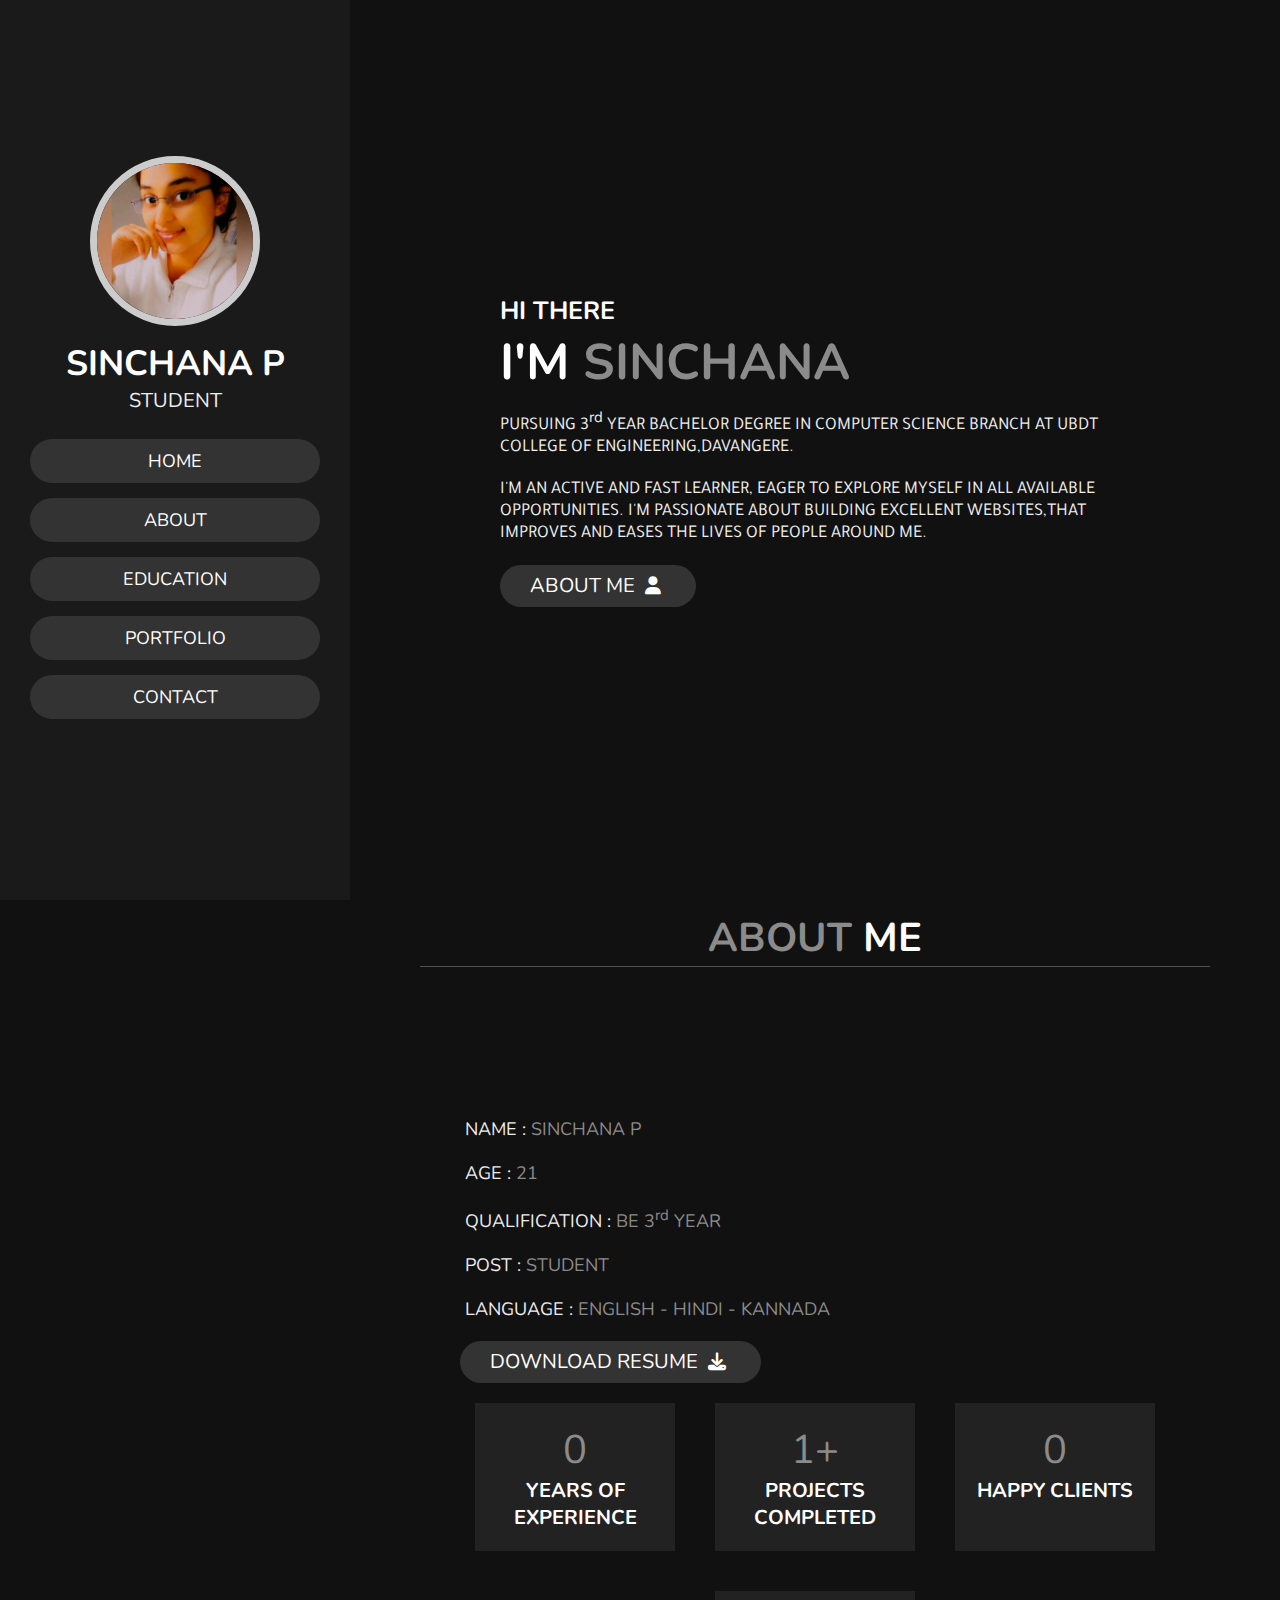
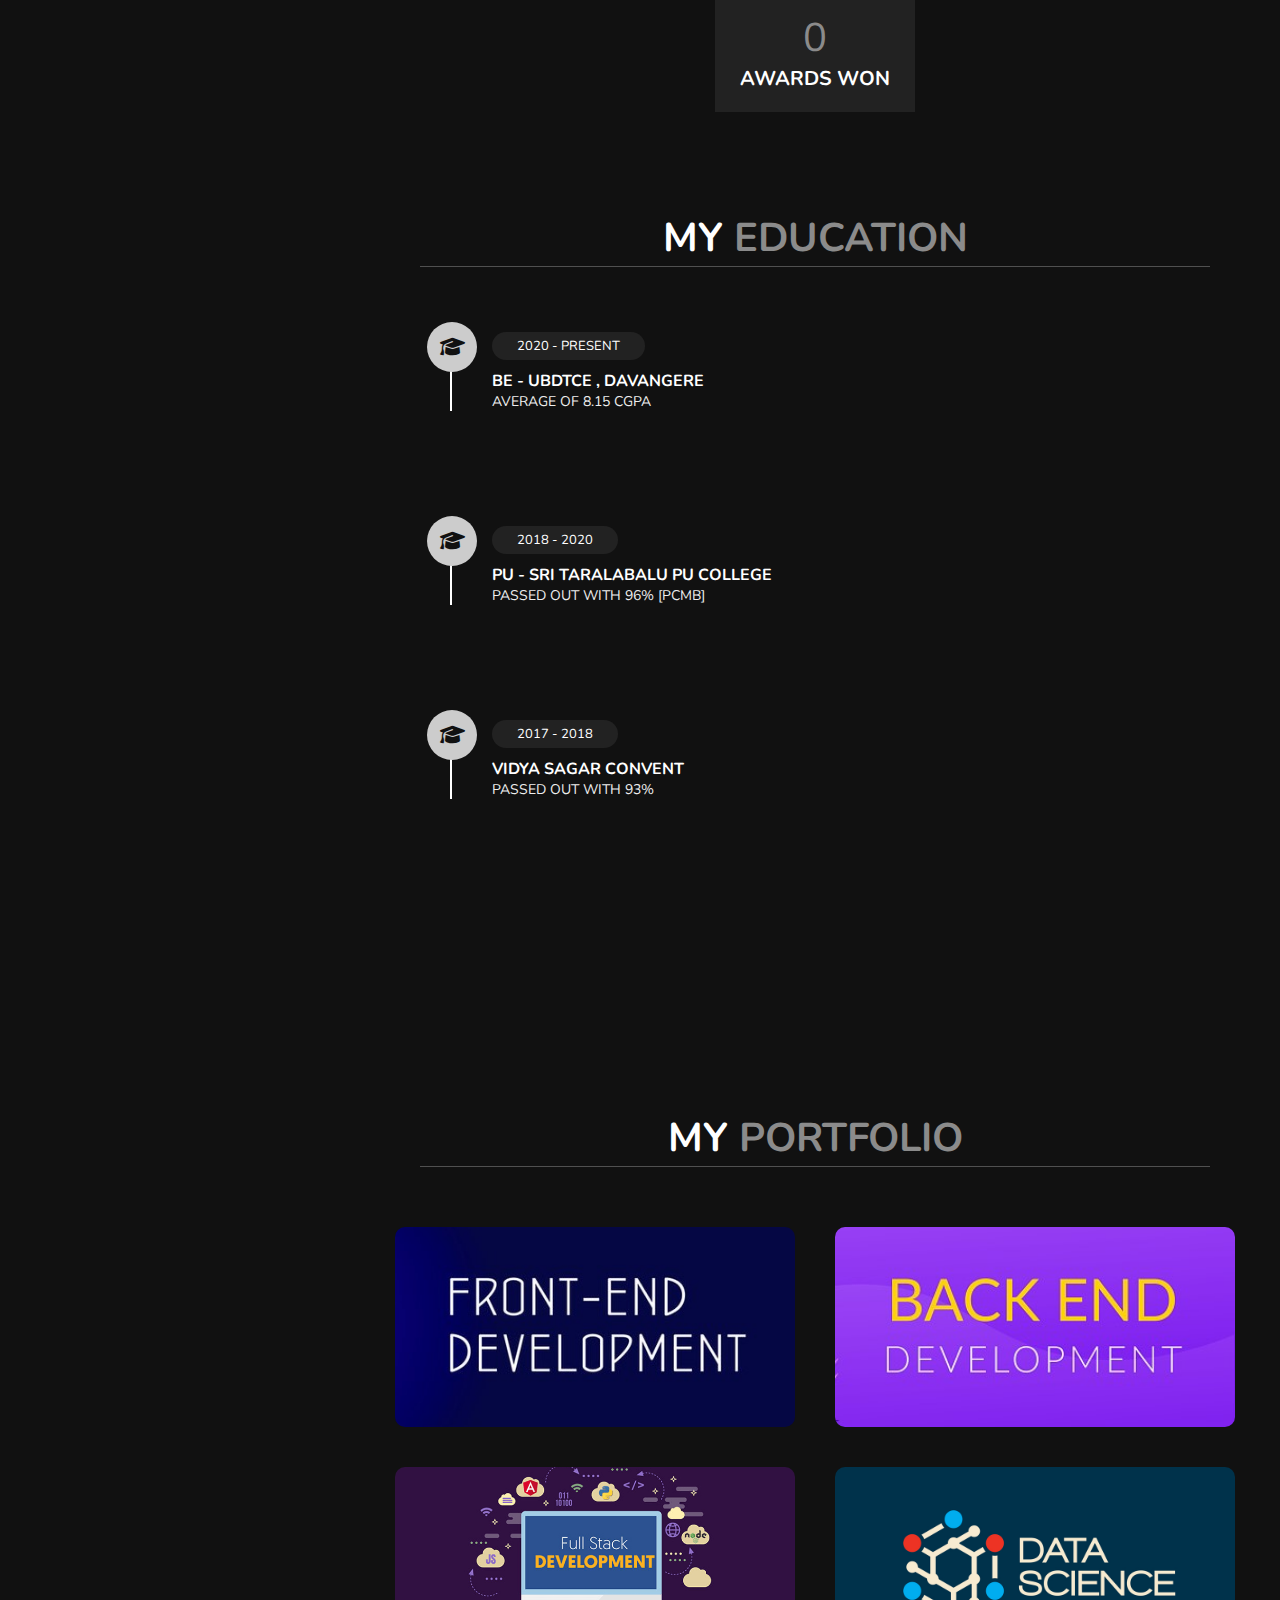
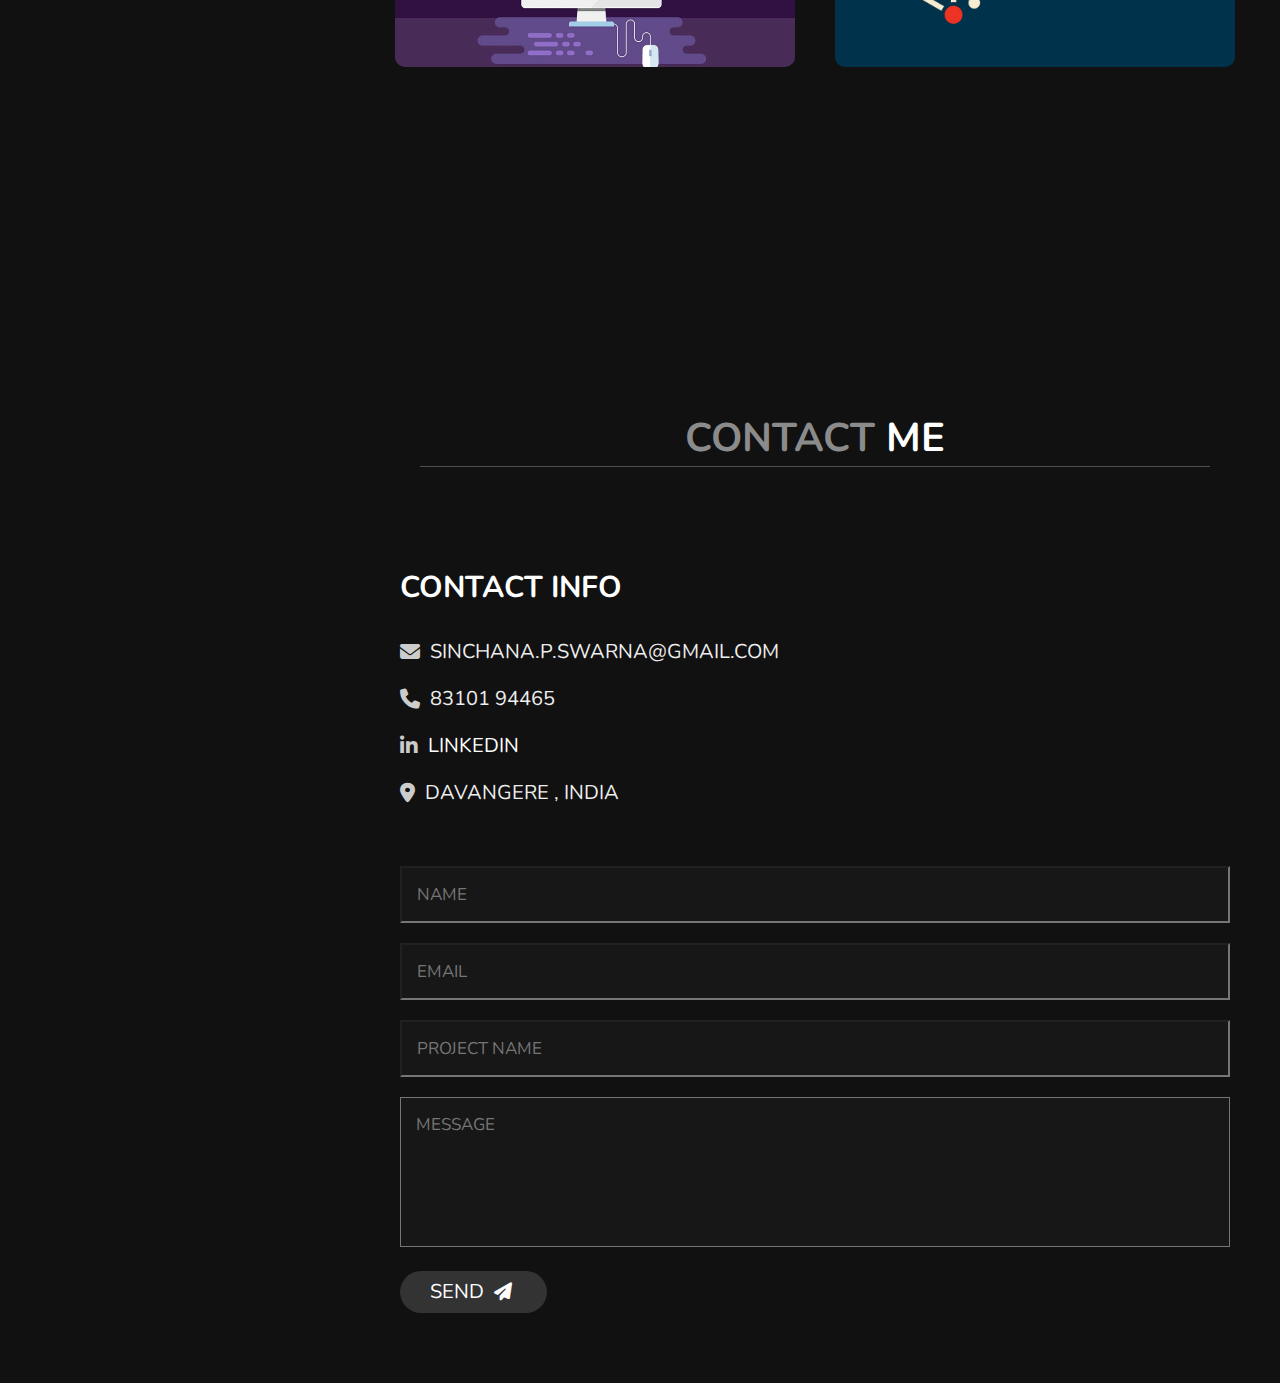
<file: index.html>
<!DOCTYPE html>
<html lang="en">
<head>
    <meta charset="UTF-8">
    <meta http-equiv="X-UA-Compatible" content="IE=edge">
    <meta name="viewport" content="width=device-width, initial-scale=1.0">
    <title>Portfolio</title>

    <!-- font awesome cdn link-->
    <link rel="stylesheet" href="https://cdnjs.cloudflare.com/ajax/libs/font-awesome/6.1.0/css/all.min.css">

    <!-- custom css file link-->
    <link rel="stylesheet" href="style.css">
</head>
<body>

   <!-- header section starts --> 

   <header>

      <div class="user">
          <img src="images/profile.jpg" alt="">
          <h3 class="name">SINCHANA P</h3>
          <p class="post">Student</p>
      </div>

      <nav class="navbar">
          <ul>
              <li><a href="#home">home</a></li>
              <li><a href="#about">About</a></li>
              <li><a href="#education">education</a></li>
              <li><a href="#portfolio">portfolio</a></li>
              <li><a href="#contact">contact</a></li>
          </ul>
      </nav>
   </header>
   <!-- header section ends --> 

   <!--menu bar starts-->
   <div id="menu" class="fas fa-bars"></div>

   <!--home section starts-->

   <section class="home" id="home">
         
       <h3>HI THERE</h3>
       <h1>I'M <span>SINCHANA</span></h1>  
       <p>Pursuing 3<sup style="text-transform: lowercase;">rd</sup> year Bachelor degree in Computer Science branch at UBDT college of Engineering,davangere. </p>
       <p>I'm an active and fast learner, eager to explore myself in all available opportunities.
        
        I'm passionate about building excellent Websites,that improves and eases the lives of people around me. </p>
        <a href="#about"><button class="btn">about me <i class="fas fa-user"></i></button></a>

   </section>

   <!--home section ends-->

   <!--about section starts-->
    
   <section class="about" id="about">

   <h1 class="heading"><span>about</span> me </h1>

   <div class="row">

      <div class="info">
          <h3><span>name :</span>sinchana p</h3>
          <h3><span>age :</span>21</h3>
          <h3><span>qualification :</span>BE 3<sup style="text-transform: lowercase;">rd</sup> year</h3>
          <h3><span>post :</span>student</h3>
          <h3><span>language :</span>english - hindi - kannada</h3>
          <a href="Resume.pdf" download><button class="btn">Download Resume <i class="fas fa-download"></i></button></a>
      </div>

      <div class="counter">

        <div class="box">
            <span>0</span>
            <h3>years of experience</h3>
        </div>

        <div class="box">
            <span>1+</span>
            <h3>Projects completed</h3>
        </div>

        <div class="box">
            <span>0</span>
            <h3>Happy clients</h3>
        </div>

        <div class="box">
            <span>0</span>
            <h3>Awards won</h3>
        </div>
      </div>
   </div>

   </section>
   <!--about section ends-->


  <!-- education section starts-->
 
   <section class="education" id="education">

    <h1 class="heading">my <span>education</span></h1>

    <div class="box-container">
         <div class="box">
             <i class="fas fa-graduation-cap"></i>
             <span>2020 - present</span>
             <h3>BE - UBDTCE , Davangere</h3>
             <p>average of 8.15 CGPA </p>
         </div>

         <div class="box">
            <i class="fas fa-graduation-cap"></i>
            <span>2018 - 2020</span>
            <h3>PU - Sri Taralabalu Pu College</h3>
            <p>passed out with 96% [pcmb]</p>
        </div>  

        <div class="box">
            <i class="fas fa-graduation-cap"></i>
            <span>2017 - 2018</span>
            <h3>vidya sagar convent</h3>
            <p>passed out with 93% </p>
        </div>
    </div>

   </section>

   <!-- education section ends-->

   <!--portfolio section starts-->
 

   <section class="portfolio" id="portfolio">

    <h1 class="heading">my <span>portfolio</span></h1>

    <div class="box-container-home">
        <div class="box-home" >
            <a href="fep.html" target="_blank">
                <img src="images/fe2n.jpg" alt=""> 
                Front End Projects
            </a>
        </div>
        <div class="box-home" >
            <a href="bep.html" target="_blank">
                <img src="images/be2n.jpg" alt=""> 
                Back End Projects
            </a>
        </div>
        <div class="box-home" >
            <a href="fsp.html" target="_blank">
                <img src="images/fs.png" alt=""> 
                Full Stack Projects
            </a>
        </div>
        <div class="box-home" >
            <a href="dsp.html" target="_blank">
                <img src="images/ds.jpg" alt=""> 
                Front End Projects
            </a>
        </div>

    </div>

   </section>

   <!--portfolio section ends-->


  <!-- contact section starts-->

   <section class="contact" id="contact">

    <h1 class="heading"><span>contact</span> me </h1>

     <div class="row">

         <div class="content">

             <h3 class="title">contact info</h3>

             <div class="info">
                 <h3><i class="fas fa-envelope"></i>sinchana.p.swarna@gmail.com</h3>
                 <h3><i class="fas fa-phone"></i>83101 94465</h3>
                 <h3><i class="fa-brands fa-linkedin-in"></i><a href="https://www.linkedin.com/in/sinchana-p-gudagi/" target="_blank"> linkedin </a></h3>
                 <h3><i class="fas fa-map-marker-alt"></i> Davangere , India</h3>
             </div>

         </div>

    <!-- <form action="https://formsubmit.co/sofia.suziee@gmail.com" method="POST" /> -->
    <!-- <form action="https://formsubmit.co/el/foyesu" method="POST" /> -->
    <!-- <form action="https://formspree.io/f/xpzgqell" method="POST" /> -->    <!-- with reCaptcha -->
    
    <form action="https://formspree.io/f/xpzgqell" method="POST" />
    
         <input type="text" placeholder="name" name="uname" class="box">
         <input type="email" placeholder="email" name="email" class="box">
         <input type="text" placeholder="project name" name="project" class="box">
         <textarea name="" id="" cols="30" rows="10" name="msg" class="box message" placeholder="message"></textarea>
         <button type="submit" class="btn">send <i class="fas fa-paper-plane"></i></button>

     </form>

     </div>

   </section>
  
  <!-- contact section ends-->

  <!--scroll top button-->

  <a href="#home" class="top" class="btn">
      <i class="fas fa-arrow-up"></i>
  </a>




<!-- jquery cdn link-->
<script src="https://cdnjs.cloudflare.com/ajax/libs/jquery/3.6.0/jquery.min.js"></script>

<!--custom js file link -->
<script src="script.js"></script>


</body>
</html>
</file>
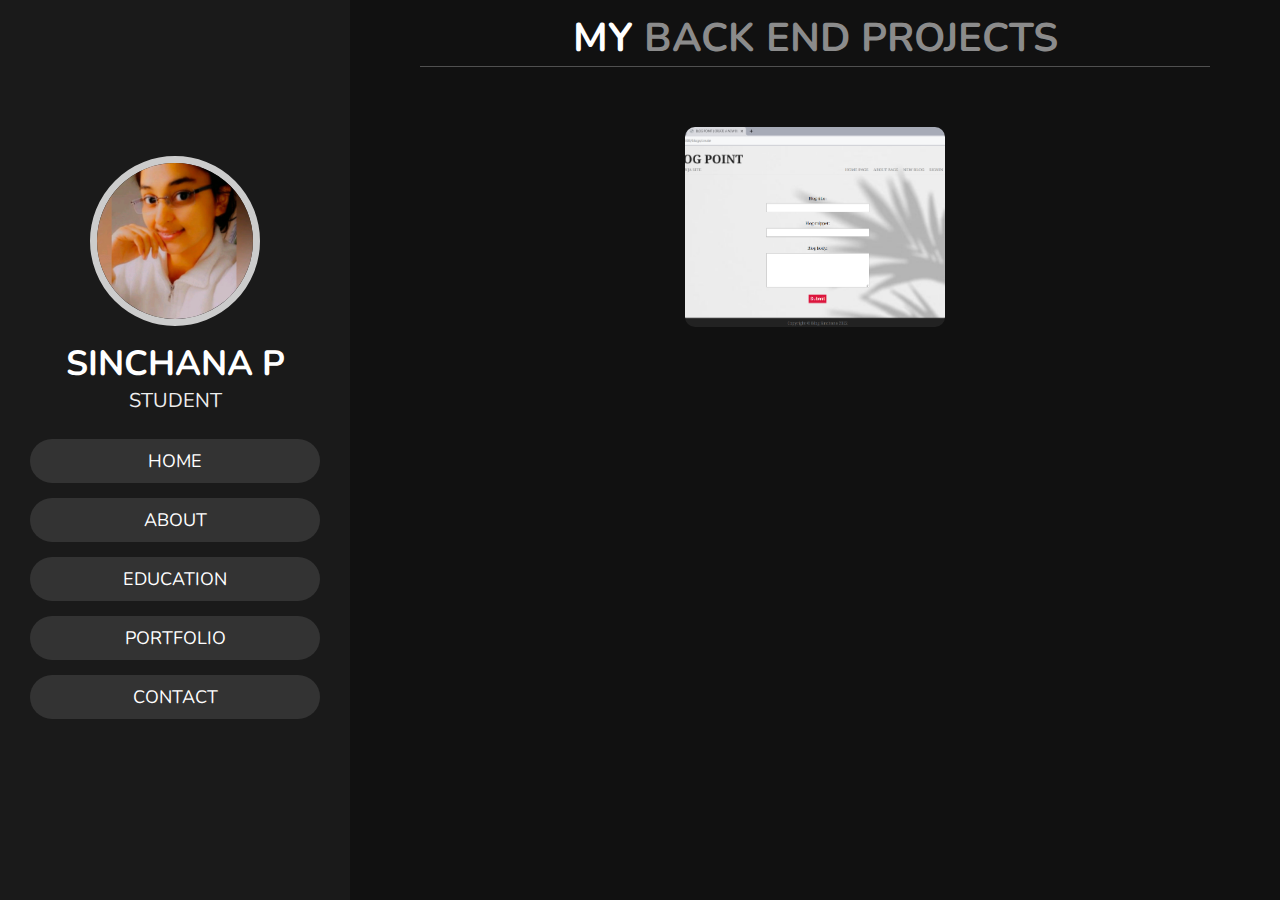
<file: bep.html>
<!DOCTYPE html>
<html lang="en">
<head>
    <meta charset="UTF-8">
    <meta http-equiv="X-UA-Compatible" content="IE=edge">
    <meta name="viewport" content="width=device-width, initial-scale=1.0">
    <title>Back End Projects</title>

    <!-- font awesome cdn link-->
    <link rel="stylesheet" href="https://cdnjs.cloudflare.com/ajax/libs/font-awesome/6.1.0/css/all.min.css">

    <!-- custom css file link-->
    <link rel="stylesheet" href="style.css">
</head>
<body>

   <!-- header section starts --> 

   <header>

      <div class="user">
          <img src="images/profile.jpg" alt="">
          <h3 class="name">SINCHANA P</h3>
          <p class="post">Student</p>
      </div>

      <nav class="navbar">
          <ul>
              <li><a href="index.html">home</a></li>
              <li><a href="index.html">About</a></li>
              <li><a href="index.html">education</a></li>
              <li><a href="index.html">portfolio</a></li>
              <li><a href="index.html">contact</a></li>
          </ul>
      </nav>
   </header>
   <!-- header section ends --> 

   <!--menu bar starts-->
   <div id="menu" class="fas fa-bars"></div>



   <section class="portfolio" id="portfolio">

    <h1 class="heading">my <span>back end projects</span></h1>

    <div class="box-container">
        <div class="box" >
            <a href="https://github.com/sinchana-P/blogs" target="_blank">
                <img src="images/BLOG.png" alt=""> 
            </a> 
        </div>

        
    </div>
   </section>


  
  <!-- contact section ends-->

  <!--scroll top button-->

  <a href="#home" class="top" class="btn">
      <i class="fas fa-arrow-up"></i>
  </a>




<!-- jquery cdn link-->
<script src="https://cdnjs.cloudflare.com/ajax/libs/jquery/3.6.0/jquery.min.js"></script>

<!--custom js file link -->
<script src="script.js"></script>


</body>
</html>
</file>
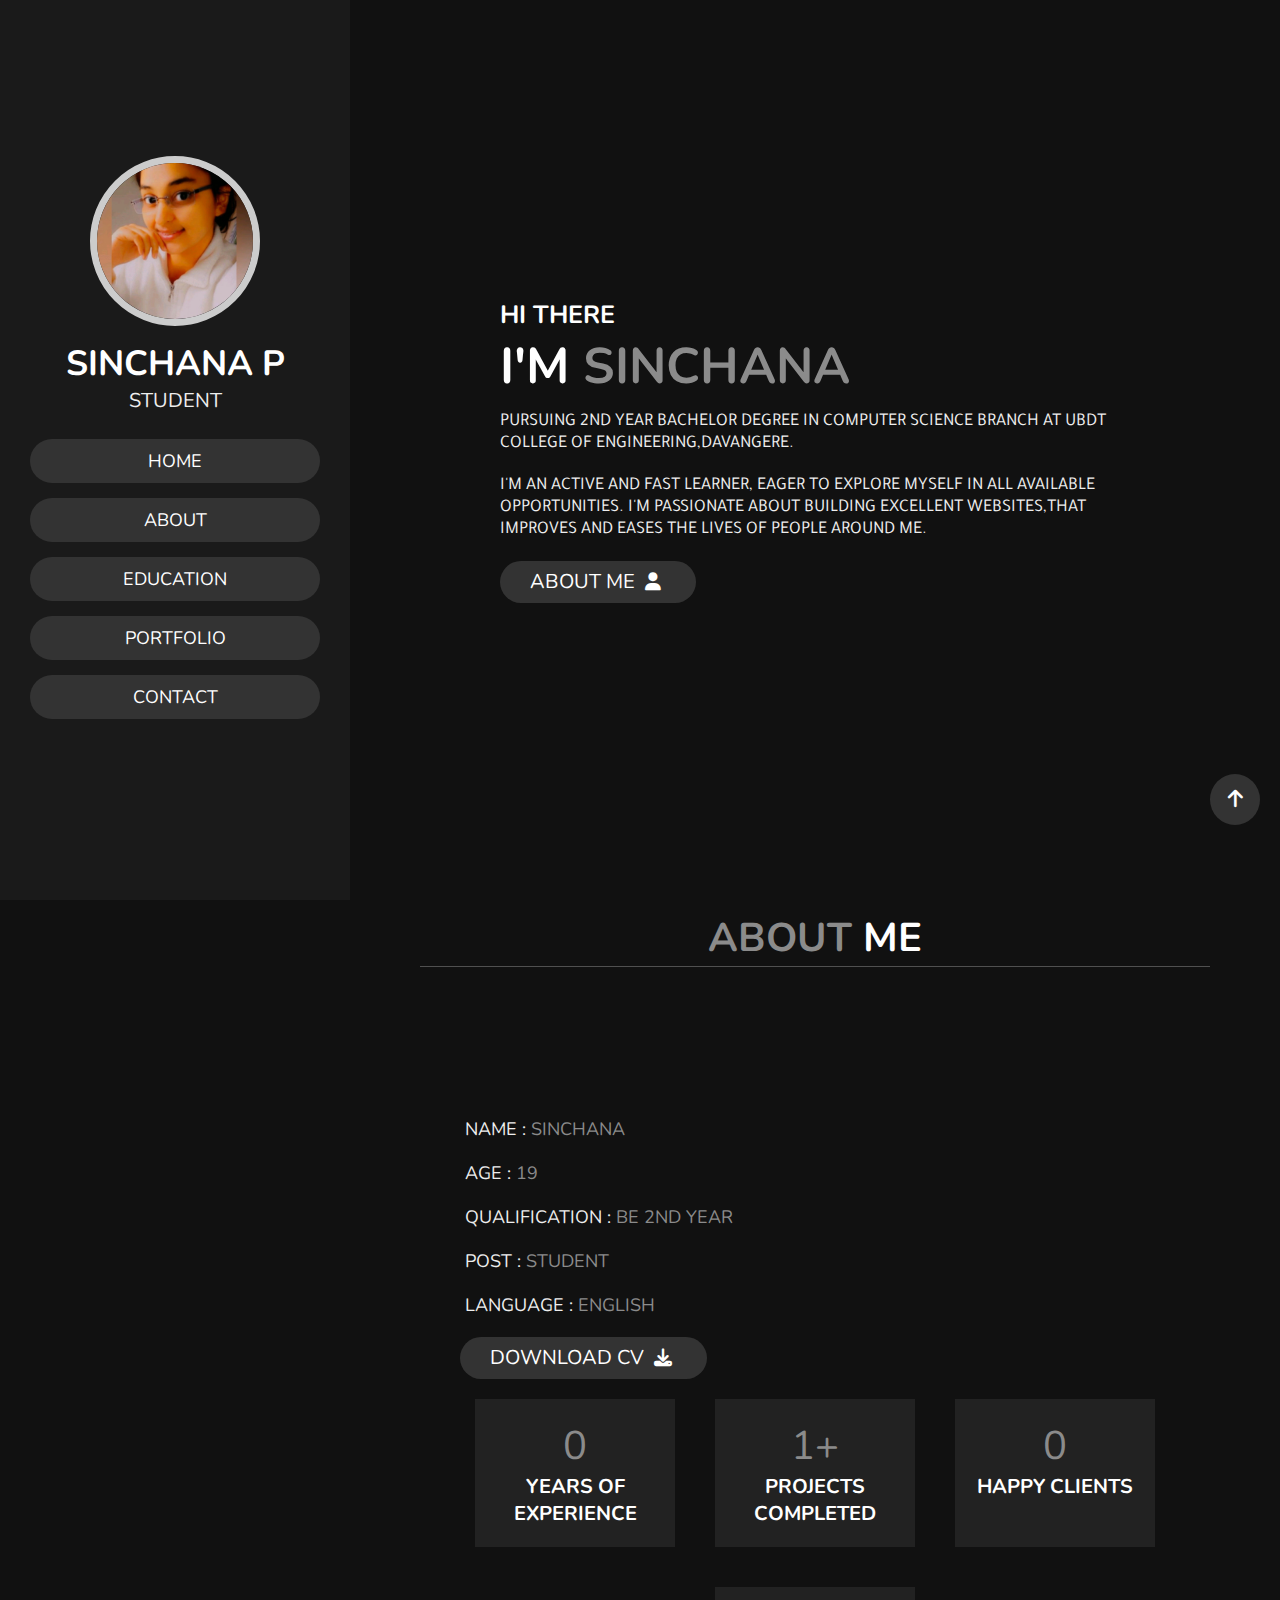
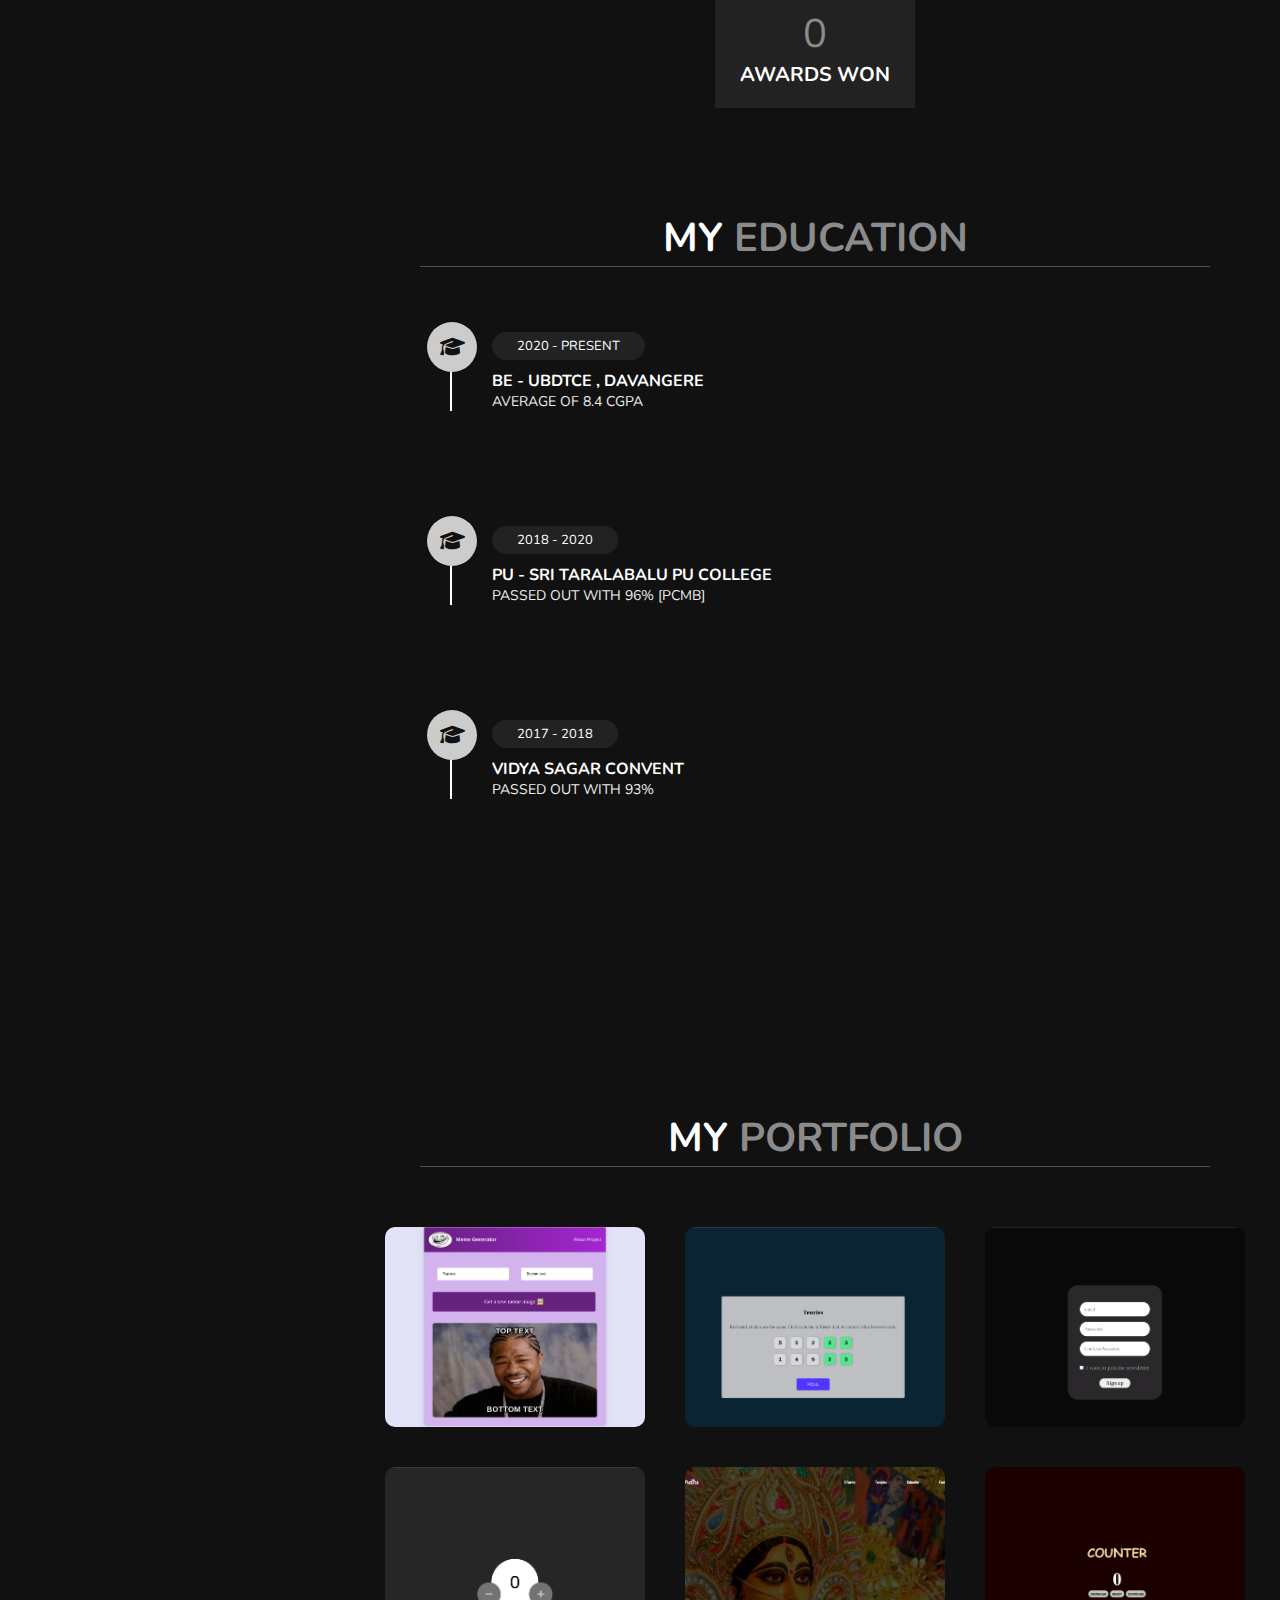
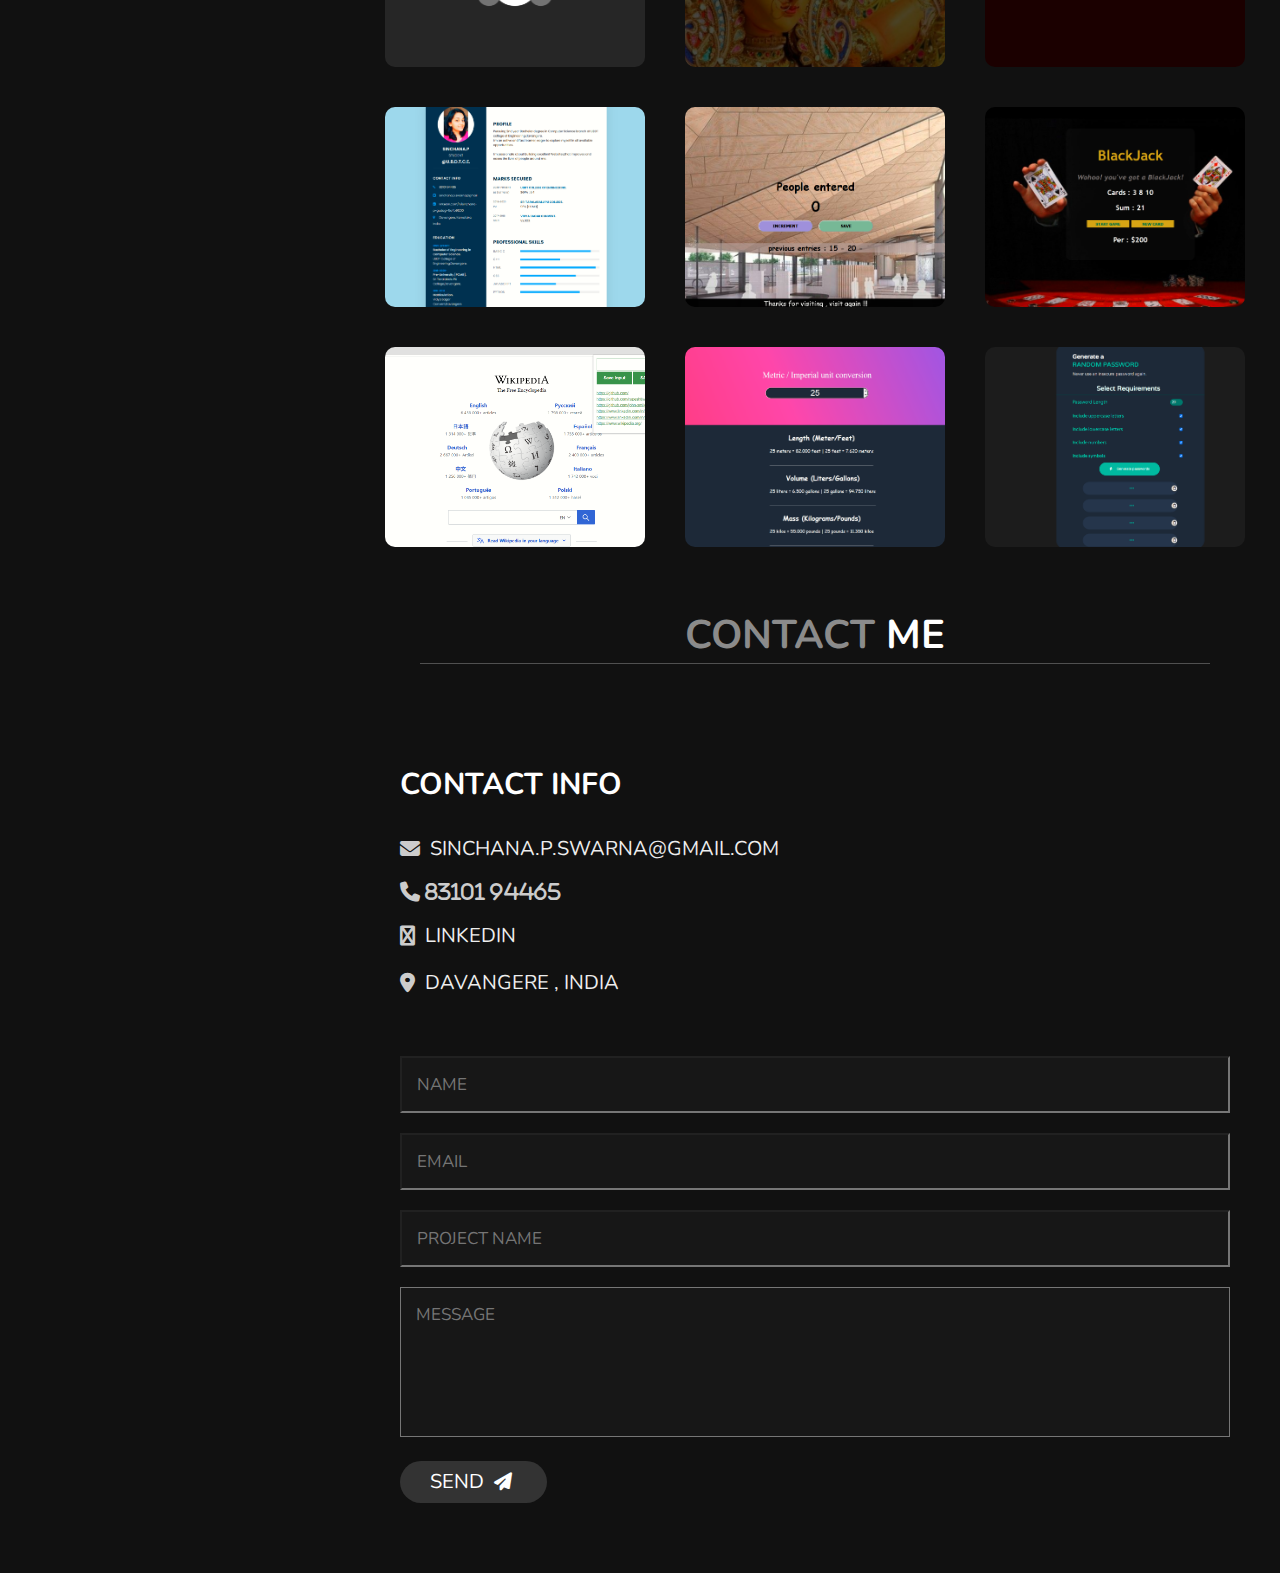
<file: demo.html>
<!DOCTYPE html>
<html lang="en">
<head>
    <meta charset="UTF-8">
    <meta http-equiv="X-UA-Compatible" content="IE=edge">
    <meta name="viewport" content="width=device-width, initial-scale=1.0">
    <title>Portfolio</title>

    <!-- font awesome cdn link-->
    <link rel="stylesheet" href="https://cdnjs.cloudflare.com/ajax/libs/font-awesome/6.1.0/css/all.min.css">

    <!-- custom css file link-->
    <link rel="stylesheet" href="style.css">
</head>
<body>

   <!-- header section starts --> 

   <header>

      <div class="user">
          <img src="images/profile.jpg" alt="">
          <h3 class="name">SINCHANA P</h3>
          <p class="post">Student</p>
      </div>

      <nav class="navbar">
          <ul>
              <li><a href="#home">home</a></li>
              <li><a href="#about">About</a></li>
              <li><a href="#education">education</a></li>
              <li><a href="#portfolio">portfolio</a></li>
              <li><a href="#contact">contact</a></li>
          </ul>
      </nav>
   </header>
   <!-- header section ends --> 

   <!--menu bar starts-->
   <div id="menu" class="fas fa-bars"></div>

   <!--home section starts-->

   <section class="home" id="home">
         
       <h3>HI THERE</h3>
       <h1>I'M <span>SINCHANA</span></h1>  
       <p>Pursuing 2nd year Bachelor degree in Computer Science branch at UBDT college of Engineering,davangere. </p>
       <p>I'm an active and fast learner, eager to explore myself in all available opportunities.
        
        I'm passionate about building excellent Websites,that improves and eases the lives of people around me. </p>
        <a href="#about"><button class="btn">about me <i class="fas fa-user"></i></button></a>

   </section>

   <!--home section ends-->

   <!--about section starts-->
    
   <section class="about" id="about">

   <h1 class="heading"><span>about</span> me </h1>

   <div class="row">

      <div class="info">
          <h3><span>name :</span>sinchana</h3>
          <h3><span>age :</span>19</h3>
          <h3><span>qualification :</span>BE 2nd year</h3>
          <h3><span>post :</span>student</h3>
          <h3><span>language :</span>english</h3>
          <a href="#"><button class="btn">download CV <i class="fas fa-download"></i></button></a>
      </div>

      <div class="counter">

        <div class="box">
            <span>0</span>
            <h3>years of experience</h3>
        </div>

        <div class="box">
            <span>1+</span>
            <h3>Projects completed</h3>
        </div>

        <div class="box">
            <span>0</span>
            <h3>Happy clients</h3>
        </div>

        <div class="box">
            <span>0</span>
            <h3>Awards won</h3>
        </div>
      </div>
   </div>

   </section>
   <!--about section ends-->


  <!-- education section starts-->
 
   <section class="education" id="education">

    <h1 class="heading">my <span>education</span></h1>

    <div class="box-container">
         <div class="box">
             <i class="fas fa-graduation-cap"></i>
             <span>2020 - present</span>
             <h3>BE - UBDTCE , Davangere</h3>
             <p>average of 8.4 CGPA </p>
         </div>

         <div class="box">
            <i class="fas fa-graduation-cap"></i>
            <span>2018 - 2020</span>
            <h3>PU - Sri Taralabalu Pu College</h3>
            <p>passed out with 96% [pcmb]</p>
        </div>  

        <div class="box">
            <i class="fas fa-graduation-cap"></i>
            <span>2017 - 2018</span>
            <h3>vidya sagar convent</h3>
            <p>passed out with 93% </p>
        </div>
    </div>

   </section>

   <!-- education section ends-->

   <!--portfolio section starts-->
 

   <section class="portfolio" id="portfolio">

    <h1 class="heading">my <span>portfolio</span></h1>

    <div class="box-container">
        <div class="box" >
            <a href="https://sinchana-p.github.io/Meme-generator/" target="_blank">
                <img src="images/meme.png" alt=""> 
            </a> 
        </div>

        <div class="box" >
            <a href="https://sinchana-p.github.io/Tenzies-game/" target="_blank">  
                <img src="images/tenzies.png" alt=""> 
            </a> 
        </div>

        <div class="box" >
            <a href="https://sinchana-p.github.io/Sign-up-form/"target="_blank">  
                <img src="images/sign.png" alt=""> 
            </a> 
        </div>


        <div class="box" >
             <a href="https://sinchana-p.github.io/React-counter-app/ "target="_blank">  
                 <img src="images/react-counter.png" alt=""> 
            </a> 
        </div>

        <div class="box" >
         <a href="https://sinchana-p.github.io/Navratri/" target="_blank">
             <img src="images/navratri.png" alt=""> 
         </a> 
        </div>
        
        <div class="box">
            <a href="https://sinchana-p.github.io/Counter-JS-project-1/" >
               <img src="images/counter.png" alt="">
            </a>
        </div>

        <div class="box">
            <a href="https://sinchana-p.github.io/-6.Resume/">
               <img src="images/resume.png" alt="">
            </a>
        </div>

        <div class="box" >
            <a href="https://sinchana-p.github.io/Passenger-counter/" target="_blank">
                <img src="images/passenger counter.png" alt="">
            </a> 
        </div>

        <div class="box" >
            <a href="https://sinchana-p.github.io/BlackJack-game/" target="_blank">
                <img src="images/BlackJack.png" alt=""> 
            </a> 
        </div>

        <div class="box" >
            <a href="https://sinchana-p.github.io/Chrome-extension-Lead-Tracker/" target="_blank">
                <img src="images/Lead Tracker.png" alt=""> 
            </a> 
        </div>

        <div class="box" >
            <a href="https://sinchana-p.github.io/Unit-converter/" target="_blank">
                <img src="images/unitCoverter.png" alt=""> 
            </a> 
        </div>

        <div class="box" >
            <a href="https://sinchana-p.github.io/Password-generator/" target="_blank">
                <img src="images/Password generator.png" alt=""> 
            </a> 
        </div>
    </div>
   </section>

   <!--portfolio section ends-->


  <!-- contact section starts-->

   <section class="contact" id="contact">

    <h1 class="heading"><span>contact</span> me </h1>

     <div class="row">

         <div class="content">

             <h3 class="title">contact info</h3>

             <div class="info">
                 <h3><i class="fas fa-envelope"></i>sinchana.p.swarna@gmail.com</h3>
                 <h3><i class="fas fa-phone"> 83101 94465</i></h3>
                 <h3><i class="fas fa-linkedin"></i><link rel="stylesheet" href="https://www.linkedin.com/in/sinchana-p-gudagi-5a4b91200/"> linkedin </h3>
                 <h3><i class="fas fa-map-marker-alt"></i> Davangere , India</h3>
             </div>

         </div>

     <form action="">

         <input type="text" placeholder="name" class="box">
         <input type="email" placeholder="email" class="box">
         <input type="text" placeholder="project name"  class="box">
         <textarea name="" id="" cols="30" rows="10" class="box message" placeholder="message"></textarea>
         <button type="submit" class="btn">send <i class="fas fa-paper-plane"></i></button>

     </form>

     </div>

   </section>
  
  <!-- contact section ends-->

  <!--scroll top button-->

  <a href="#home" class="top" class="btn">
      <i class="fas fa-arrow-up"></i>
  </a>




<!-- jquery cdn link-->
<script src="https://cdnjs.cloudflare.com/ajax/libs/jquery/3.6.0/jquery.min.js"></script>

<!--custom js file link -->
<script src="script.js"></script>


</body>
</html>
</file>
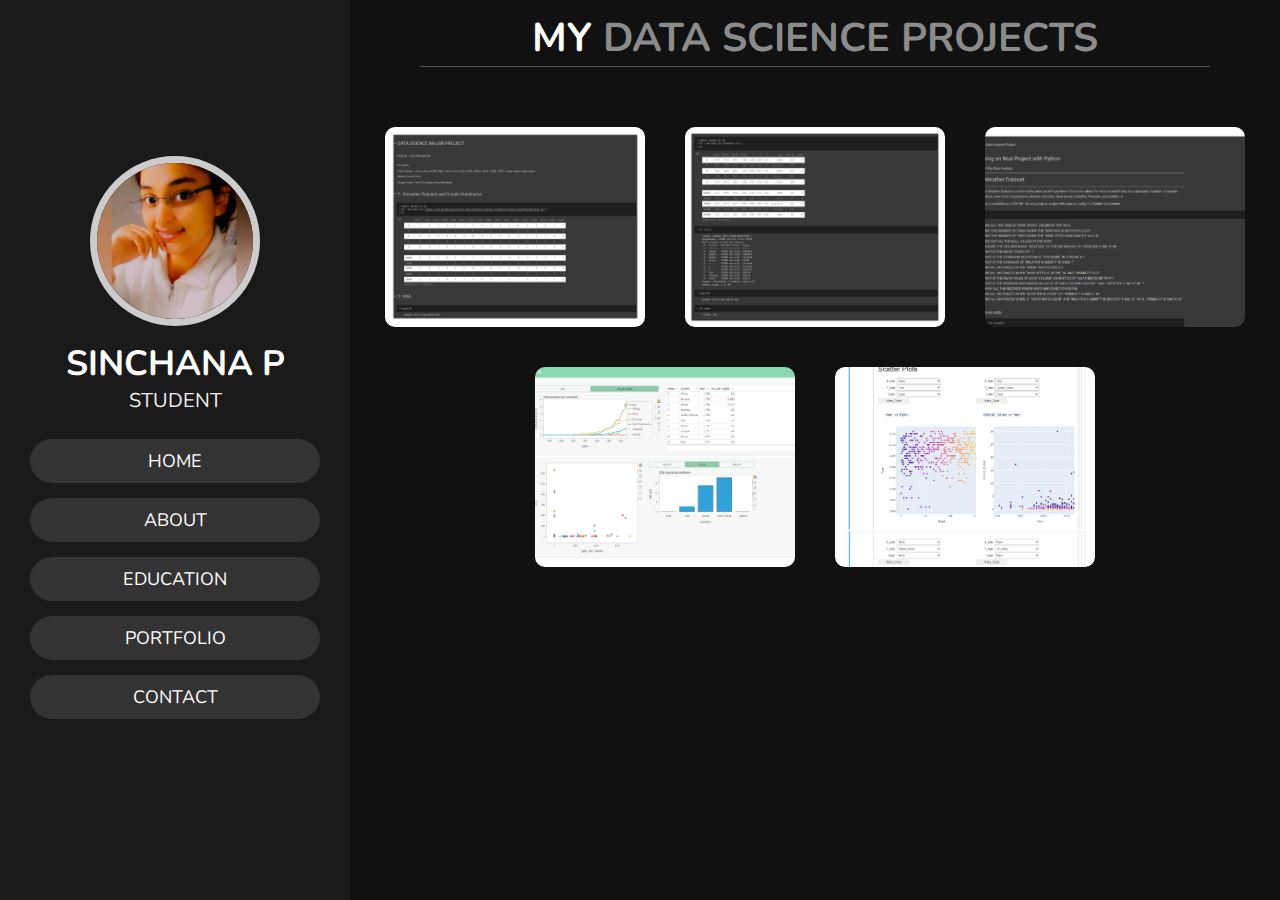
<file: dsp.html>
<!DOCTYPE html>
<html lang="en">
<head>
    <meta charset="UTF-8">
    <meta http-equiv="X-UA-Compatible" content="IE=edge">
    <meta name="viewport" content="width=device-width, initial-scale=1.0">
    <title>Back End Projects</title>

    <!-- font awesome cdn link-->
    <link rel="stylesheet" href="https://cdnjs.cloudflare.com/ajax/libs/font-awesome/6.1.0/css/all.min.css">

    <!-- custom css file link-->
    <link rel="stylesheet" href="style.css">
</head>
<body>

   <!-- header section starts --> 

   <header>

      <div class="user">
          <img src="images/profile.jpg" alt="">
          <h3 class="name">SINCHANA P</h3>
          <p class="post">Student</p>
      </div>

      <nav class="navbar">
          <ul>
              <li><a href="index.html">home</a></li>
              <li><a href="index.html">About</a></li>
              <li><a href="index.html">education</a></li>
              <li><a href="index.html">portfolio</a></li>
              <li><a href="index.html">contact</a></li>
          </ul>
      </nav>
   </header>
   <!-- header section ends --> 

   <!--menu bar starts-->
   <div id="menu" class="fas fa-bars"></div>



   <section class="portfolio" id="portfolio">

    <h1 class="heading">my <span>data science projects</span></h1>

    <div class="box-container">
        <div class="box" >
            <a href="https://drive.google.com/file/d/14Qus1fswlunqLZBd3masBRUczjPtEfKh/view?usp=sharing" target="_blank">
                <img src="images/ds-LETTER.png" alt=""> 
            </a> 
        </div>

        <div class="box" >
            <a href="https://drive.google.com/file/d/1AoZVCpJPdodsMHpfLxfxoEItPeVC5bB3/view?usp=sharing" target="_blank">
                <img src="images/ds-DIAMONDS.png" alt=""> 
            </a> 
        </div>

        <div class="box" >
            <a href="https://drive.google.com/file/d/1zTysgxFVGbyhOskmnLTSwPTCfGQGp5Jj/view?usp=sharing" target="_blank">
                <img src="images/ds-WEATHER.png" alt=""> 
            </a> 
        </div>

        <div class="box" >
            <a href="https://github.com/sinchana-P/co2_dashboard" target="_blank">
                <img src="images/co2.png" alt=""> 
            </a> 
        </div>

        <div class="box" >
            <a href="https://github.com/sinchana-P/vgs-DataVisualization" target="_blank">
                <img src="images/scatter plot data visualization.png" alt=""> 
            </a> 
        </div>

        
    </div>
   </section>

   

  
  <!-- contact section ends-->

  <!--scroll top button-->

  <a href="#home" class="top" class="btn">
      <i class="fas fa-arrow-up"></i>
  </a>




<!-- jquery cdn link-->
<script src="https://cdnjs.cloudflare.com/ajax/libs/jquery/3.6.0/jquery.min.js"></script>

<!--custom js file link -->
<script src="script.js"></script>


</body>
</html>
</file>
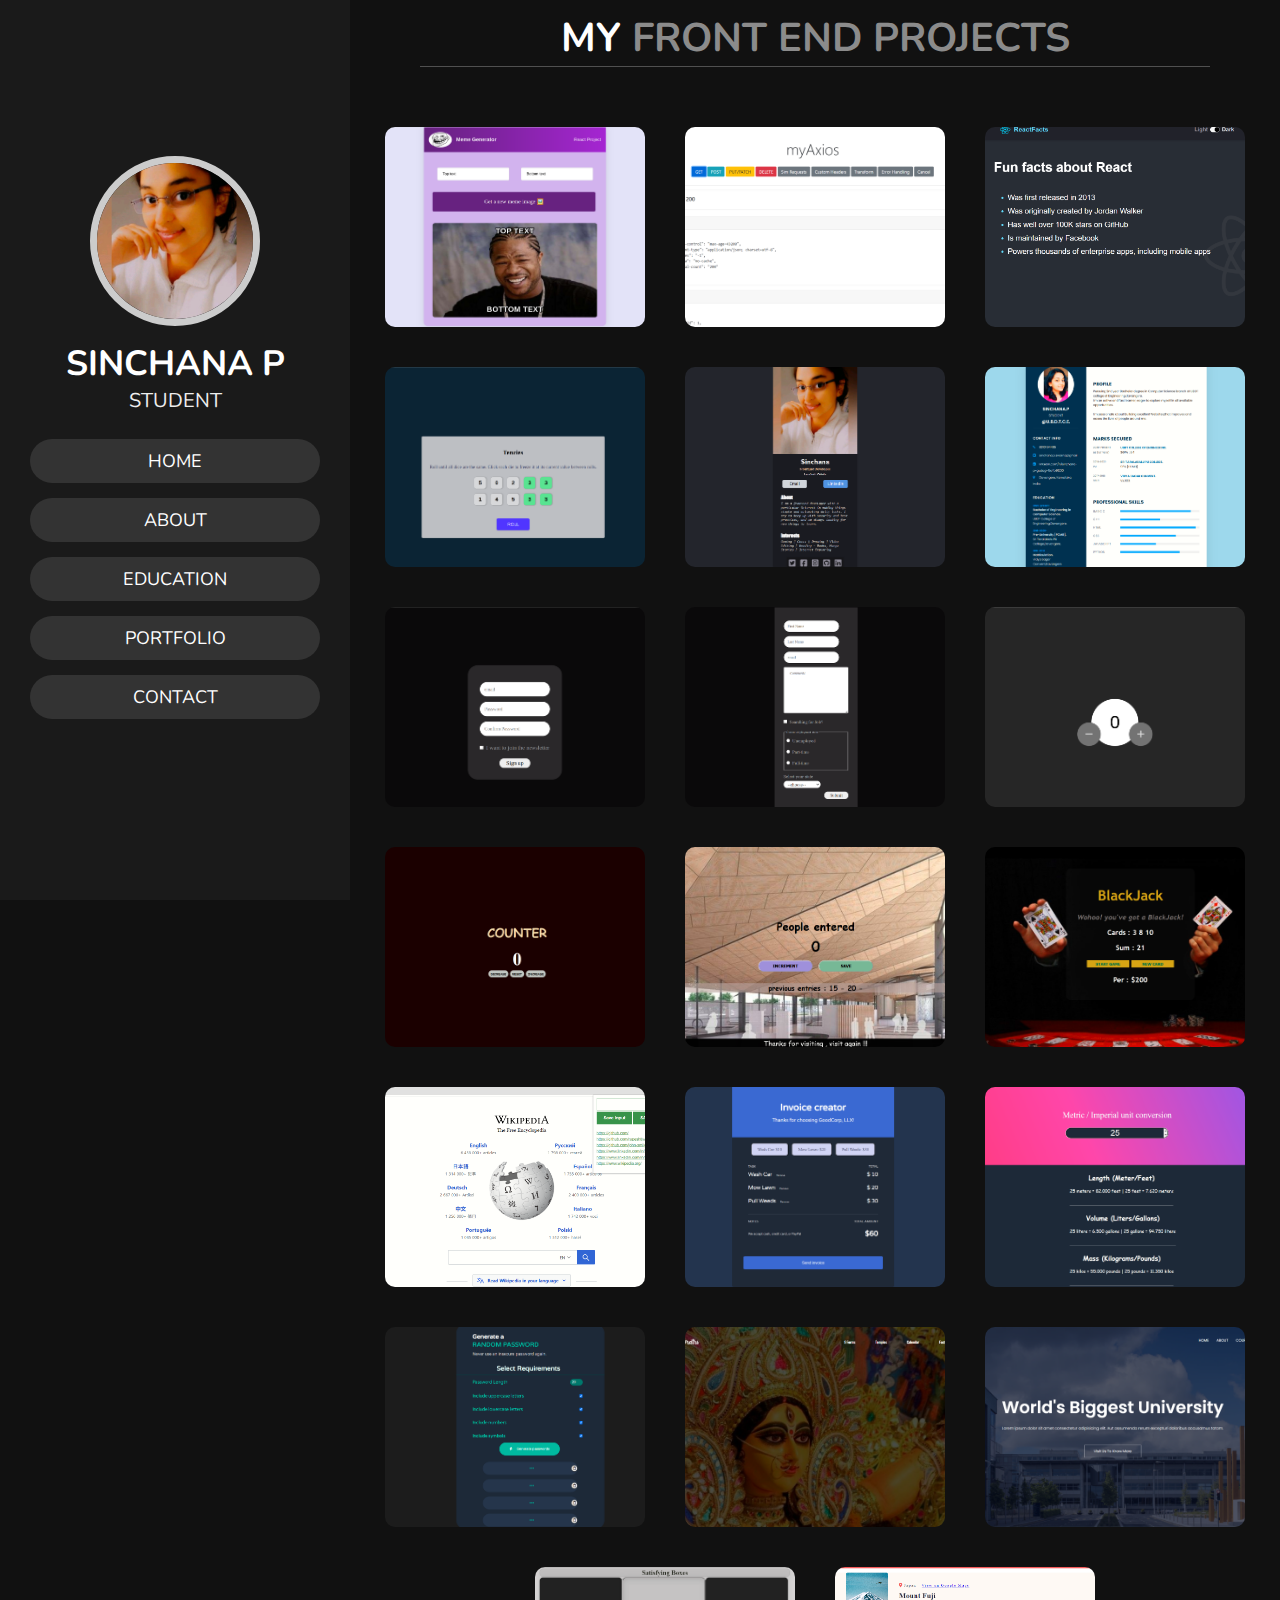
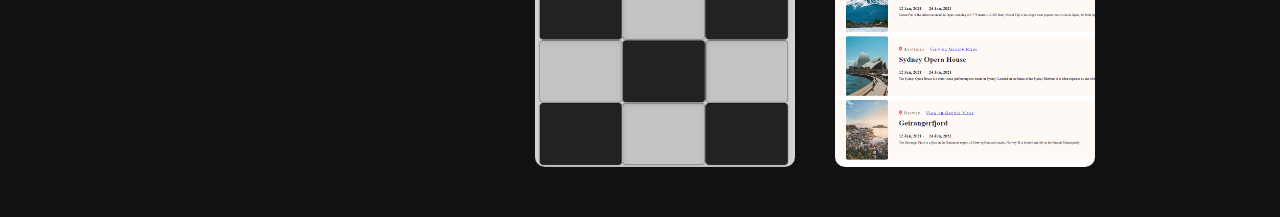
<file: fep.html>
<!DOCTYPE html>
<html lang="en">
<head>
    <meta charset="UTF-8">
    <meta http-equiv="X-UA-Compatible" content="IE=edge">
    <meta name="viewport" content="width=device-width, initial-scale=1.0">
    <title>Front End Projects</title>

    <!-- font awesome cdn link-->
    <link rel="stylesheet" href="https://cdnjs.cloudflare.com/ajax/libs/font-awesome/6.1.0/css/all.min.css">

    <!-- custom css file link-->
    <link rel="stylesheet" href="style.css">
</head>
<body>

   <!-- header section starts --> 

   <header>

      <div class="user">
          <img src="images/profile.jpg" alt="">
          <h3 class="name">SINCHANA P</h3>
          <p class="post">Student</p>
      </div>

      <nav class="navbar">
          <ul>
              <li><a href="index.html">home</a></li>
              <li><a href="index.html">About</a></li>
              <li><a href="index.html">education</a></li>
              <li><a href="index.html">portfolio</a></li>
              <li><a href="index.html">contact</a></li>
          </ul>
      </nav>
   </header>
   <!-- header section ends --> 

   <!--menu bar starts-->
   <div id="menu" class="fas fa-bars"></div>



   <section class="portfolio" id="portfolio">

    <h1 class="heading">my <span>front end projects</span></h1>

    <div class="box-container">
        <div class="box" >
            <a href="https://sinchana-p.github.io/Meme-generator/" target="_blank">
                <img src="images/meme.png" alt=""> 
            </a> 
        </div>

        <div class="box" >
            <a href="https://sinchana-p.github.io/AXIOS-btns/" target="_blank">
                <img src="images/axios.png" alt=""> 
            </a> 
        </div>

        <div class="box" >
            <a href="https://sinchana-p.github.io/light-dark-mode-toggle/" target="_blank">
                <img src="images/toggle.png" alt=""> 
            </a> 
        </div>


        <div class="box" >
            <a href="https://sinchana-p.github.io/Tenzies-game/" target="_blank">  
                <img src="images/tenzies.png" alt=""> 
            </a> 
        </div>

        <div class="box" >
            <a href="https://sinchana-p.github.io/Digital-Business-Card/" target="_blank">
                <img src="images/business card.png" alt=""> 
            </a> 
        </div>

        <div class="box">
            <a href="https://sinchana-p.github.io/-6.Resume/">
               <img src="images/resume.png" alt="">
            </a>
        </div>

        <div class="box" >
            <a href="https://sinchana-p.github.io/Sign-up-form/"target="_blank">  
                <img src="images/sign.png" alt=""> 
            </a> 
        </div>

        <div class="box" >
            <a href="https://sinchana-p.github.io/React-basic-form/"target="_blank">  
                <img src="images/basic form.png" alt=""> 
            </a> 
        </div>

        <div class="box" >
             <a href="https://sinchana-p.github.io/React-counter-app/ "target="_blank">  
                 <img src="images/react-counter.png" alt=""> 
            </a> 
        </div>

        
        <div class="box">
            <a href="https://sinchana-p.github.io/Counter-JS-project-1/" >
               <img src="images/counter.png" alt="">
            </a>
        </div>

        

        <div class="box" >
            <a href="https://sinchana-p.github.io/Passenger-counter/" target="_blank">
                <img src="images/passenger counter.png" alt="">
            </a> 
        </div>

        <div class="box" >
            <a href="https://sinchana-p.github.io/BlackJack-game/" target="_blank">
                <img src="images/BlackJack.png" alt=""> 
            </a> 
        </div>

        <div class="box" >
            <a href="https://sinchana-p.github.io/Chrome-extension-Lead-Tracker/" target="_blank">
                <img src="images/Lead Tracker.png" alt=""> 
            </a> 
        </div>
        
        <div class="box" >
            <a href="https://sinchana-p.github.io/Invoice-creator/" target="_blank">
                <img src="images/invoice.png" alt=""> 
            </a> 
        </div>

        <div class="box" >
            <a href="https://sinchana-p.github.io/Unit-converter/" target="_blank">
                <img src="images/unitCoverter.png" alt=""> 
            </a> 
        </div>

        <div class="box" >
            <a href="https://sinchana-p.github.io/Password-generator/" target="_blank">
                <img src="images/Password generator.png" alt=""> 
            </a> 
        </div>

        <div class="box" >
            <a href="https://sinchana-p.github.io/Navratri/" target="_blank">
                <img src="images/navratri.png" alt=""> 
            </a> 
        </div>

        <div class="box" >
            <a href="https://sinchana-p.github.io/DegreeLand_University/" target="_blank">
                <img src="images/degreeland.png" alt=""> 
            </a> 
        </div>

        <div class="box" >
            <a href="https://sinchana-p.github.io/Satisfying-Boxes/" target="_blank">
                <img src="images/satisfying boxes.png" alt=""> 
            </a> 
        </div>

        <div class="box" >
            <a href="https://sinchana-p.github.io/Travel-journal/" target="_blank">
                <img src="images/travel journal.png" alt=""> 
            </a> 
        </div>
    </div>
   </section>


  
  <!-- contact section ends-->

  <!--scroll top button-->

  <a href="#home" class="top" class="btn">
      <i class="fas fa-arrow-up"></i>
  </a>




<!-- jquery cdn link-->
<script src="https://cdnjs.cloudflare.com/ajax/libs/jquery/3.6.0/jquery.min.js"></script>

<!--custom js file link -->
<script src="script.js"></script>


</body>
</html>
</file>
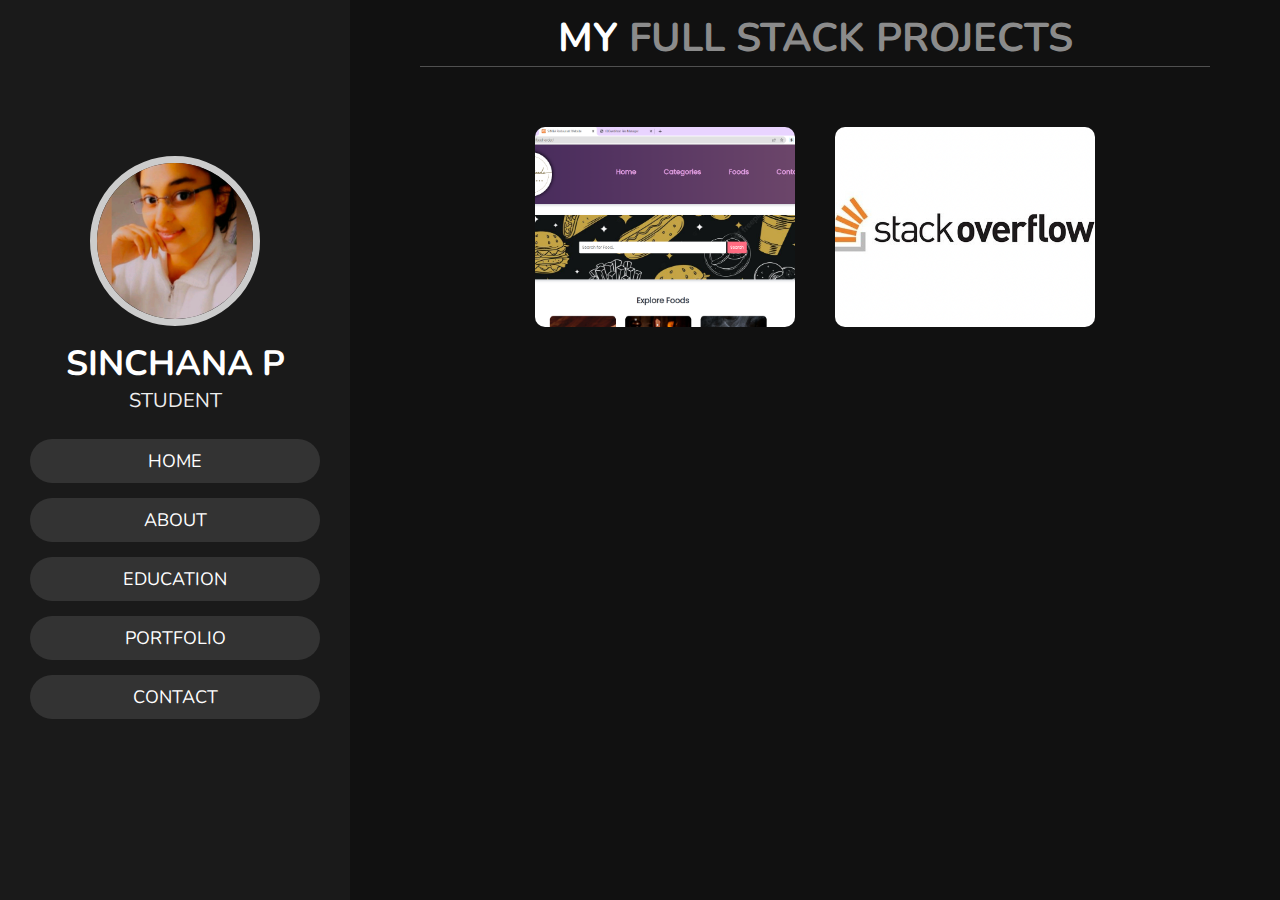
<file: fsp.html>
<!DOCTYPE html>
<html lang="en">
<head>
    <meta charset="UTF-8">
    <meta http-equiv="X-UA-Compatible" content="IE=edge">
    <meta name="viewport" content="width=device-width, initial-scale=1.0">
    <title>Back End Projects</title>

    <!-- font awesome cdn link-->
    <link rel="stylesheet" href="https://cdnjs.cloudflare.com/ajax/libs/font-awesome/6.1.0/css/all.min.css">

    <!-- custom css file link-->
    <link rel="stylesheet" href="style.css">
</head>
<body>

   <!-- header section starts --> 

   <header>

      <div class="user">
          <img src="images/profile.jpg" alt="">
          <h3 class="name">SINCHANA P</h3>
          <p class="post">Student</p>
      </div>

      <nav class="navbar">
          <ul>
              <li><a href="index.html">home</a></li>
              <li><a href="index.html">About</a></li>
              <li><a href="index.html">education</a></li>
              <li><a href="index.html">portfolio</a></li>
              <li><a href="index.html">contact</a></li>
          </ul>
      </nav>
   </header>
   <!-- header section ends --> 

   <!--menu bar starts-->
   <div id="menu" class="fas fa-bars"></div>



   <section class="portfolio" id="portfolio">

    <h1 class="heading">my <span>full stack projects</span></h1>

    <div class="box-container">
        <div class="box" >
            <a href="https://github.com/sinchana-P/letz-order-yum" target="_blank">
                <img src="images/food-php.png" alt=""> 
            </a> 
        </div>

        <div class="box" >
            <a href="https://github.com/sinchana-P/stack_overflow_clone" target="_blank">
                <img src="images/stack.png" alt=""> 
            </a> 
        </div>

        
    </div>
   </section>


  
  <!-- contact section ends-->

  <!--scroll top button-->

  <a href="#home" class="top" class="btn">
      <i class="fas fa-arrow-up"></i>
  </a>




<!-- jquery cdn link-->
<script src="https://cdnjs.cloudflare.com/ajax/libs/jquery/3.6.0/jquery.min.js"></script>

<!--custom js file link -->
<script src="script.js"></script>


</body>
</html>
</file>
<file: style.css>
@import url('https://fonts.googleapis.com/css2?family=Nunito:wght@200;300;400;500&display=swap');
@import url('https://fonts.googleapis.com/css2?family=Alegreya&family=Tajawal:wght@300;500&display=swap');


:root{
   --gray:#cccccc;
   --gray1:#8b8b8b;
}

*{ 
    font-family: 'Nunito', sans-serif;
    margin:0;
    padding:0;
    box-sizing: border-box;
    text-decoration: none;
    outline: none;
    text-transform: uppercase;
    transition: all .2s linear;
}

*::section{
   background:var(--gray);
   color:#333
}

html{
    font-size: 62.5%;
    overflow-x: hidden;
}

html::-webkit-scrollbar{
    width:1.4rem ;
}

html::-webkit-scrollbar-track{
    background: #222;
}

html::-webkit-scrollbar-thumb{
    background:var(--gray);
}

body{
    background: #111;
    overflow-x: hidden;
    padding-left: 35rem;
}

section{
    min-height: 100vh;
    padding:1rem;
}

.btn{
    padding:.7rem 3rem;
    background:#333;
    color:#fff;
    cursor: pointer;
    margin-top: 1rem;
    font-size: 2rem;
    border-radius: 5rem;
}

.btn i{
    padding:0 .5rem;
    font-size: 1.8rem;
}

.btn:hover{
    background:var(--yellow);
}

.heading{
    text-align: center;
    margin:0 6rem;
    font-size: 4rem;
    padding:1rem;
    border-bottom: .1rem solid #fff4;
    color:#fff;
}

.heading span{
    color:var(--yellow);
}

header{
    position: fixed;
    top: 0;
    left:0;
    z-index: 0;
    height: 100%;
    width: 35rem;
    background: #1a1a1a;
    display: flex;
    align-items: center;
    justify-content: center;
    flex-flow: column;
    text-align: center;
}

header .user img{
    height:17rem;
    width: 17rem;
    border-radius: 50%;
    object-fit: cover;
    margin-bottom: 1rem;
    border: .7rem solid var(--gray);
}

header .user .name{
    font-size: 3.5rem;
    color: #fff;
}

header .user .post{
    font-size:2rem;
    color: #eee;
}

header .navbar{
    width: 100%;
}
 
header .navbar ul{
    list-style: none;
    padding: 1rem 3rem;
}

header .navbar ul li a{
    display: block;
    padding: 1rem;
    margin: 1.5rem 0;
    background: #333;
    color: #fff;
    font-size: 1.8rem;
    border-radius: 5rem;
}

header .navbar ul li a:hover{
    background: var(--gray);
    color: black;
}

/* menu bar */

#menu{
    position: fixed;
    top: 2rem;  right: 2rem;
    background: #333;
    color: #fff;
    cursor: pointer;
    font-size: 2.5rem;
    padding: 1rem 1.5rem;
    z-index: 1000;
    display: none;
}


/*  home section starts*/

.home{
    display:flex;
    justify-content: center;
    flex-flow: column;
    padding: 0 15rem;
}

.home h3{
    font-size: 2.5rem;
    color: #fff;
}

.home h1{
    font-size:5rem;
    color: #fff;
}

.home h1 span{
    color:var(--gray1);
    ; 
}

.home p{
    font-size:1.8rem;
    color: #eee;
    padding: 1rem 0;
  /*  font-family: 'Alegreya', serif;*/
    font-family: 'Tajawal', sans-serif; 

}

.home .btn{
    font-size: 2rem;
}

section{
    min-height: 100vh;
    padding: 1rem; ;
}

.btn{
    padding: .7rem 3rem;
    background: #333;
    color: #fff;
    cursor: pointer;
    margin-top: 1rem;
    font-size: 2rem;
    border-radius:5rem;
    border: none;
}

.btn i{
    padding: 0.5rem;
    font-size: 1.8rem;
}

.btn:hover{
    background: var(--gray) ;
    color: #111;
}

/*  home section ends*/

/*about section starts*/

.heading{
    text-align: center;
    margin: 0 6rem;
    font-size: 4rem;
    padding: .1rem;
    border-bottom: .1rem solid #fff4;
    color:#fff;
}

.heading span{
     color: var(--gray1);
}

.about .row{
    display:flex;
    align-items: center;
    justify-content: center;
    flex-wrap: wrap;
    padding: 1rem 0p;
    padding-top: 14rem;
}

.about .row .info{
    flex: 1 1 48rem;
    padding:2rem 1 rem;
    padding-left: 6rem;
    padding-left: 10rem;
}

.about .row .info h3{
    font-size: 1.8rem;
    color: var(--gray1);
    padding: 1rem 0; 
    font-weight: normal;
}

.about .row .info h3 span{
    color: #eee;
    padding: 0.5rem;
}

.about .row .counter{
    flex:1 1 48rem;
    display:flex;
    justify-content: center;
    flex-wrap: wrap;
}
 
.about .row .counter .box{
    width: 20rem;
    background: #222;
    text-align: center;
    padding: 2rem;
    margin: 2rem;
}

.about .row .counter .box span{
    font-size: 4rem;
    color: var(--gray1);
}

.about .row .counter .box h3{
    font-size: 2rem;
    color: #fff;
}
/*about section ends*/

/* education section starts */ 

.education .box-container{
    display: flex;
    flex-direction: column;
    align-items: center;
    justify-content: space-between;
    flex-wrap: wrap;
    padding: 1rem 0;
    padding-left: 3rem;
    position: absolute;
    z-index: -1;
}

.education .box-container .box{
    width: 40rem;
    margin: 6rem 6rem;
    padding-left: 4rem;
    border-left: .2rem solid #fff;
    position: relative;
}

.education .box-container .box span{
    font-size: 1.3rem;
    background: #222;
    color: #fff;
    border-radius: 5rem;
    padding: .5rem 2.5rem;
}

.education .box-container .box h3{
    font-size: 1.6rem;
    color:#fff;
    padding-top: 1.5rem;
}

.education .box-container .box p{
    font-size: 1.4rem;
    color:#eee;
    padding-top: 1rem 0;
}

.education .box-container .box i{
    position: absolute;
    top:-1.5rem;   left:-2.5rem;
    height: 5rem;
    width:5rem;
    border-radius: 50%;
    line-height: 5rem;
    text-align: center;
    font-size: 2rem;
    color: #111;
    background: var(--gray);
}

/* education section ends */ 


/* portfolio section starts */

.portfolio .box-container{
    display: flex;
    align-items: center;
    justify-content: center;
    flex-wrap:wrap;
    padding:2rem 0;
    padding-top: 4rem;
}

.portfolio .box-container .box{
    height: 20rem;
    width:26rem;
    border-radius: 1rem;
    margin: 2rem;
    overflow: hidden;
    cursor: pointer;
}

.portfolio .box-container .box img{
    height: 100%;
    width: 100%;
    object-fit: cover;
}

.portfolio .box-container .box:hover img{
    transform: scale(1.2);
    
}
/* portfolio section ends */





/* portfolio section for index page starts */

.portfolio .box-container-home{
    display: flex;
    align-items: center;
    justify-content: center;
    flex-wrap:wrap;
    padding:2rem 0;
    padding-top: 4rem;
}

.portfolio .box-container-home .box-home{
    height: 20rem;
    width: 40rem;
    border-radius: 1rem;
    margin: 2rem;
    overflow: hidden;
    cursor: pointer;
}

.portfolio .box-container-home .box-home img{
    height: 100%;
    width: 100%;
    object-fit: cover;
}


.portfolio .box-container-home .box-home:hover img{
    transform: scale(1.2); 
}

/* portfolio section for index page ends*/








/* contact section starts */

.contact .row{
    display: flex;
    align-items: center;
    justify-content: center;
    flex-wrap: wrap;
    padding-top: 6rem;
}

.contact .row .content{
    flex:1 1 30rem;
    padding: 4rem;
    padding-bottom: 0;
}



.contact .row form{
    flex: 1 1 45rem;
    padding: 2rem;
    margin: 2rem;
    margin-bottom: 4rem;
}

.contact .row form .box{
    padding: 1.5rem;
    margin: 1rem 0;
    background: #3333;
    color: #fff;
    text-transform: none;
    font-size: 1.7rem;
    width: 100%;
}

.contact .row form .box::placeholder{
    text-transform: uppercase;
}

.contact .row form .message{
    height: 15rem;
    resize: none;
}

.contact .row .content .title{
    text-transform: uppercase;
    color:#fff;
    font-size: 3rem;
    padding-bottom: 2rem;
}

.contact .row .content .info h3{
    display: flex;
    align-items: center;
    font-size: 2rem;
    color:#eee;
    padding: 1rem 0;
    font-weight: normal;
}

.contact .row .content .info h3 i{
    padding-right: 1rem;
    color:var(--gray);
}

.info h3 a{
    cursor: pointer;
    color: white;
}

.info h3 a:hover{
    cursor: pointer;
    color: rgb(107, 107, 110);
   
}
/* contact section ends */


/*top button */

.top{
    position: fixed;
    bottom: 7.5rem; right: 2rem;
    z-index: 100;
    background: #333 ;
    color:#fff;
    border-radius: 50%;
    padding: 1.5rem 1.5rem;
}

.top i{
    align-content: center;
    justify-content: center;
    height: 2rem;
    width:  2rem;
    text-align: center;
    font-size: 2rem;
}

.home .top i{
    display: none;
}















/* media queries */

@media(max-width:1200px){

    html{
        font-size: 55%;
    }

    .home{
        padding: 1rem 4rem;
    }
}

@media(max-width:991px){
  
    header{
        left:-120%;
    }

    #menu{
        display: block;
    }

    header.toggle{
        left: 0%;
    }


    body{
        padding: 0;
    }
}

@media(max-width:768px){
  
    html{
        font-size: 50%;
    }
}

@media(max-width:400px){
  
    header{
        width:100vw;
    }

    .heading{
        margin: 0 3rem;
    }

    .about .row .counter .box{
        width: 100%;
    }

    .education .box-container .box{
        width:100%
    }

    .portfolio .box-container .box{
        width: 100%;
    }

    .contact .row form{
        margin:3rem 0;
    }
}
</file>
